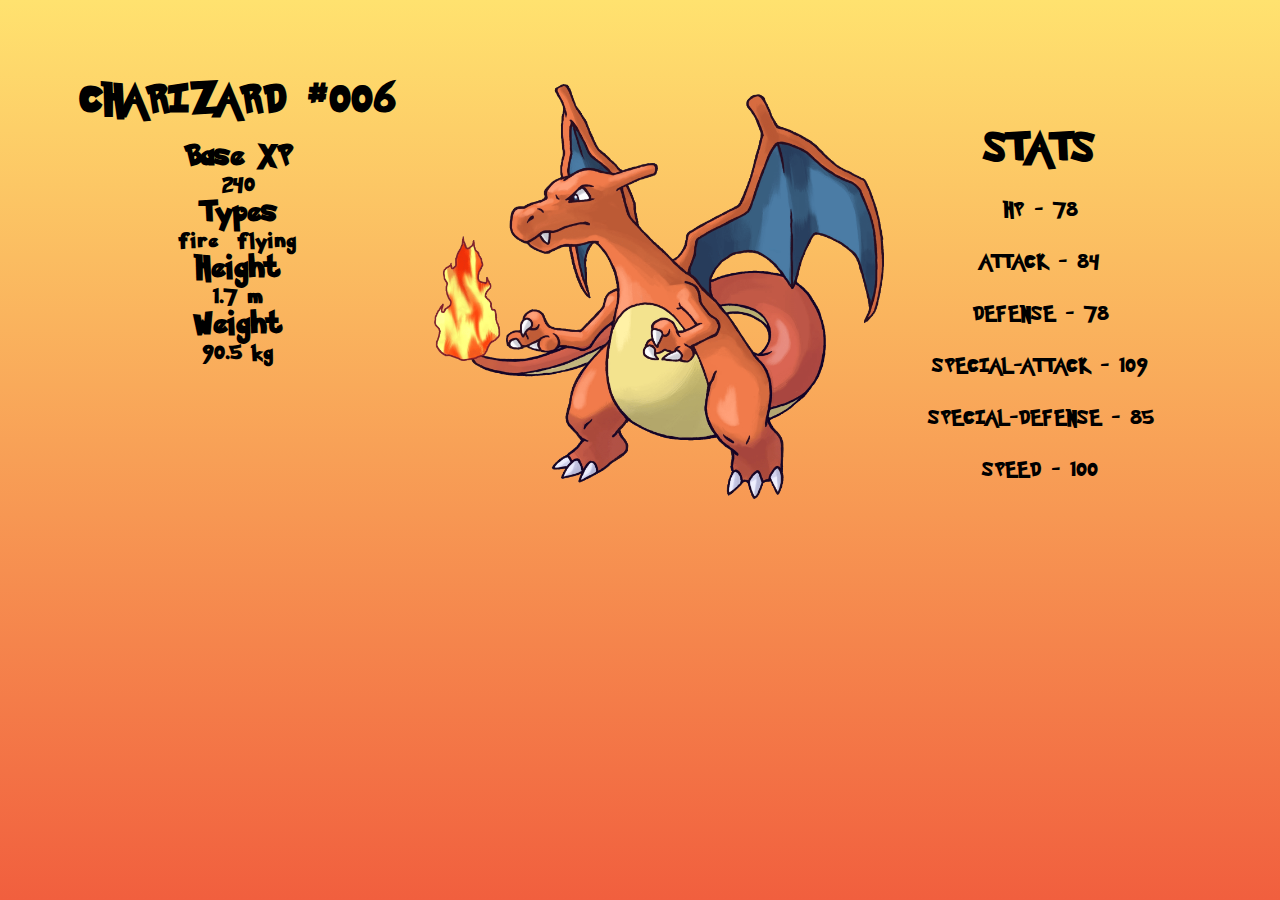
<file: pages/charizard.html>
<!DOCTYPE html>
<html lang="en">
<head>
    <meta charset="UTF-8">
    <meta http-equiv="X-UA-Compatible" content="IE=edge">
    <meta name="viewport" content="width=device-width, initial-scale=1.0">
    <title>Charizard</title>
    <link rel="stylesheet" href="../css/pokestyle.css">
</head>
<body>
    <div class="container">
        <div id="id"></div>
        <div id="image"></div>
        <div id="stats"></div>
    </div>
    <script src="../scripts/pokemons.js"></script>
</body>
</html>
</file>
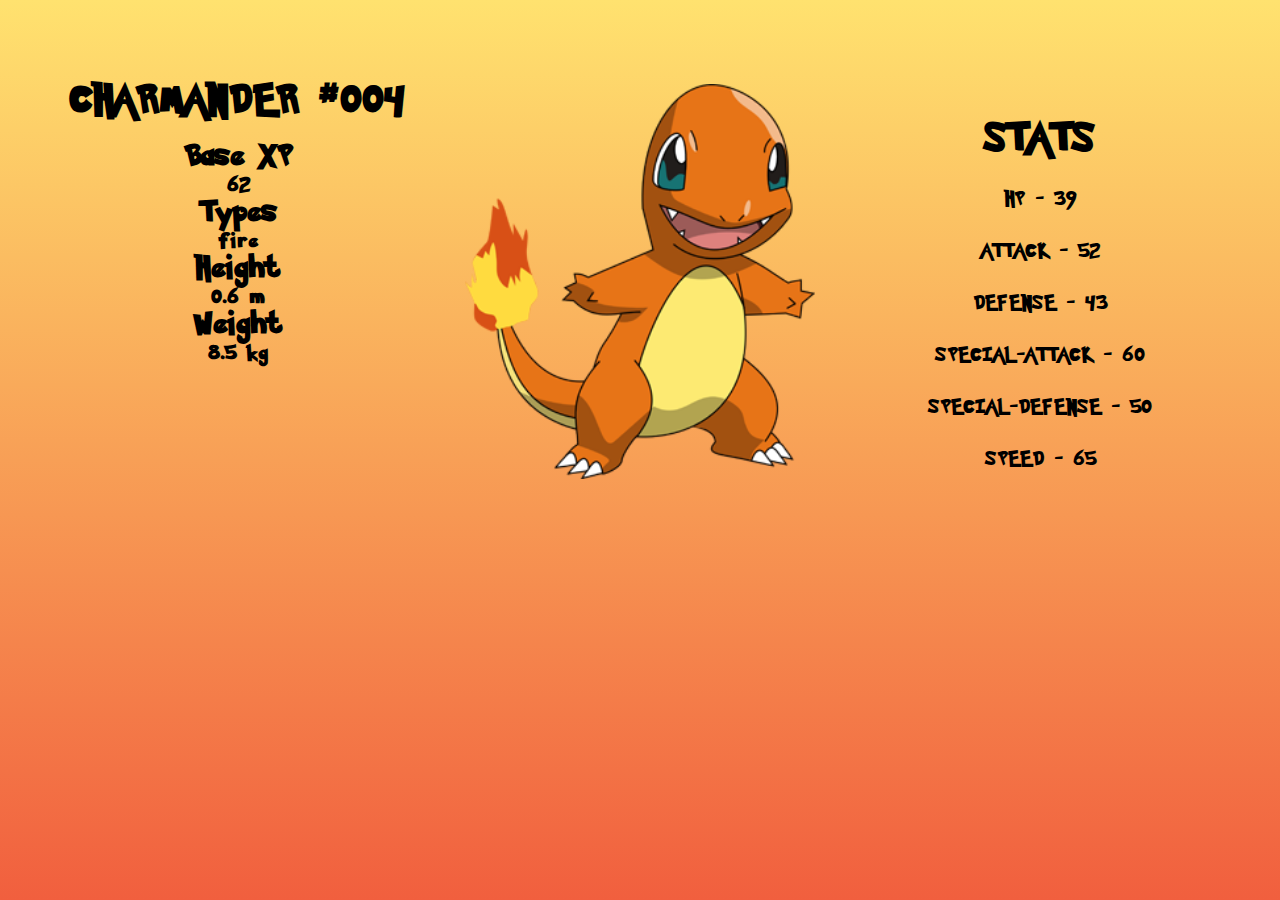
<file: pages/charmander.html>
<!DOCTYPE html>
<html lang="en">
<head>
    <meta charset="UTF-8">
    <meta http-equiv="X-UA-Compatible" content="IE=edge">
    <meta name="viewport" content="width=device-width, initial-scale=1.0">
    <title>Charmander</title>
    <link rel="stylesheet" href="../css/pokestyle.css">
</head>
<body>
    <div class="container">
        <div id="id"></div>
        <div id="image"></div>
        <div id="stats"></div>
    </div>
    <script src="../scripts/pokemons.js"></script>
</body>
</html>
</file>
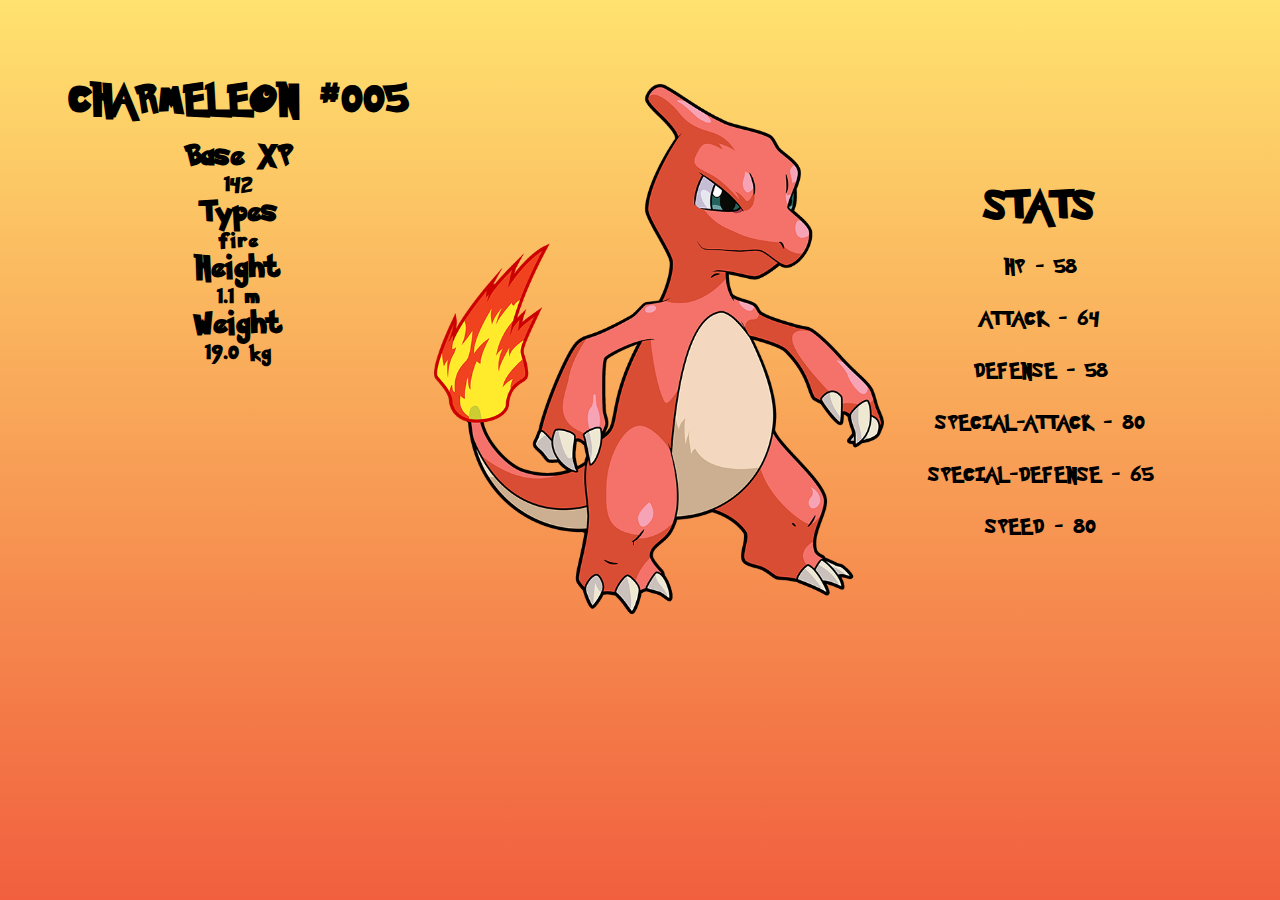
<file: pages/charmeleon.html>
<!DOCTYPE html>
<html lang="en">
<head>
    <meta charset="UTF-8">
    <meta http-equiv="X-UA-Compatible" content="IE=edge">
    <meta name="viewport" content="width=device-width, initial-scale=1.0">
    <title>Charmeleon</title>
    <link rel="stylesheet" href="../css/pokestyle.css">
</head>
<body>
    <div class="container">
        <div id="id"></div>
        <div id="image"></div>
        <div id="stats"></div>
    </div>
    <script src="../scripts/pokemons.js"></script>
</body>
</html>
</file>
<file: css/pokestyle.css>
body {
  background: -webkit-gradient(linear, left top, left bottom, from(#ffe26f), to(#f15f3e)) no-repeat center center fixed;
  background: linear-gradient(#ffe26f, #f15f3e) no-repeat center center fixed;
  background-size: cover;
  color: black;
  font-family: "pokeFont";
  letter-spacing: 2px;
  margin: 5%;
}

.container {
  margin: auto;
  display: -webkit-box;
  display: -ms-flexbox;
  display: flex;
  -ms-flex-wrap: nowrap;
      flex-wrap: nowrap;
  -webkit-box-pack: space-evenly;
      -ms-flex-pack: space-evenly;
          justify-content: space-evenly;
}

.container div {
  min-width: 350px;
  display: -webkit-box;
  display: -ms-flexbox;
  display: flex;
  -webkit-box-orient: vertical;
  -webkit-box-direction: normal;
      -ms-flex-direction: column;
          flex-direction: column;
}

#id ul {
  display: -webkit-box;
  display: -ms-flexbox;
  display: flex;
  -webkit-box-pack: center;
      -ms-flex-pack: center;
          justify-content: center;
  padding-left: 0;
  list-style-type: none;
}

#id ul li {
  letter-spacing: 4px;
  font-size: 2rem;
  font-weight: bold;
  text-transform: uppercase;
}

#id ul li:first-child {
  margin-right: 20px;
}

#id h2 {
  margin: 0px;
  text-align: center;
}

#id h4 {
  text-align: center;
  margin: 0px;
}

#id div {
  display: -webkit-box;
  display: -ms-flexbox;
  display: flex;
  -webkit-box-pack: center;
      -ms-flex-pack: center;
          justify-content: center;
  -webkit-box-orient: horizontal;
  -webkit-box-direction: normal;
      -ms-flex-direction: row;
          flex-direction: row;
}

#id div h4:nth-child(2) {
  margin-left: 20px;
}

#stats {
  text-transform: uppercase;
  text-align: center;
  -webkit-box-pack: center;
      -ms-flex-pack: center;
          justify-content: center;
}

#stats h2 {
  letter-spacing: 4px;
  font-size: 2rem;
  font-weight: bold;
  text-transform: uppercase;
}

#stats p {
  margin-top: 0;
  margin-bottom: 30px;
}

#stats p:last-child {
  margin-bottom: 0;
}

#image {
  width: 600px;
  margin: 20px;
}

#image img {
  margin: auto;
  min-width: 350px;
  max-width: 450px;
  background-repeat: no-repeat;
  color: white;
}

@font-face {
  font-family: "pokeFont";
  src: url("../PokeSolid.ttf");
}
/*# sourceMappingURL=pokestyle.css.map */
</file>
